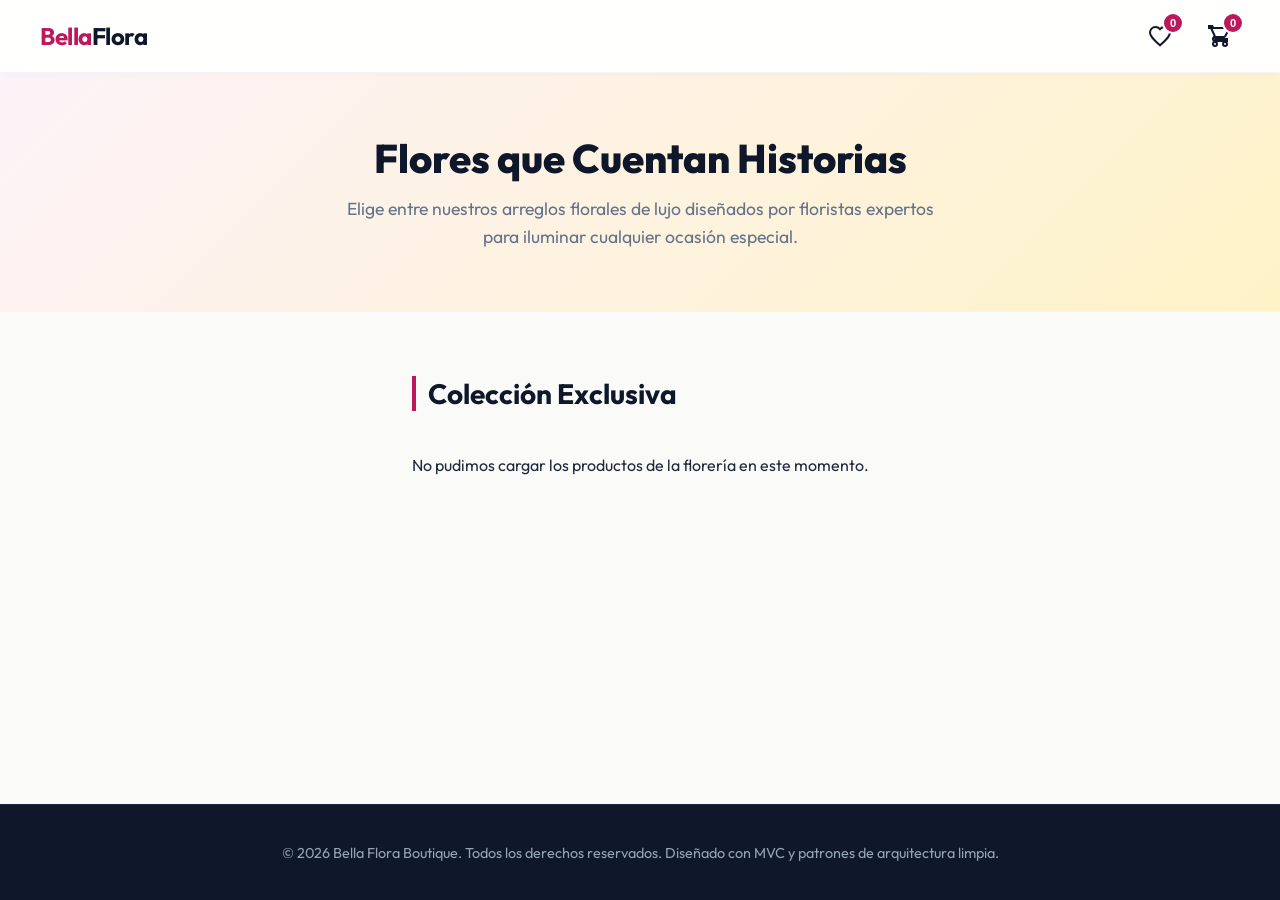
<file: example-index.html>
<!DOCTYPE html>
<!--
 * @file example-index.html
 * @description Página de demostración del catálogo de productos y modal interactivo.
 * Responsabilidad: Servir de contenedor principal y coordinar el arranque del MVC JS.
-->
<html lang="es">
<head>
    <meta charset="UTF-8">
    <meta name="viewport" content="width=device-width, initial-scale=1.0">
    <title>Bella Flora | Boutique de Flores Premium</title>
    
    <!-- Hojas de Estilos de Componentes -->
    <link rel="stylesheet" href="assets/css/product-card.css">
    <link rel="stylesheet" href="assets/css/modal.css">
    
    <!-- Estilos de la Demostración General -->
    <style>
        :root {
            --color-bg-page: #fafaf9;
            --color-text-header: #0f172a;
            --color-header-bg: rgba(255, 255, 255, 0.85);
            --font-family: 'Outfit', sans-serif;
        }

        body {
            margin: 0;
            padding: 0;
            background-color: var(--color-bg-page);
            color: var(--color-text-dark);
            font-family: var(--font-family);
            min-height: 100vh;
            display: flex;
            flex-direction: column;
        }

        /* Header Premium con Blur */
        .site-header {
            position: sticky;
            top: 0;
            background-color: var(--color-header-bg);
            backdrop-filter: blur(12px);
            -webkit-backdrop-filter: blur(12px);
            border-bottom: 1px solid #f1f5f9;
            z-index: 100;
            padding: 16px 24px;
            box-shadow: 0 4px 6px -1px rgba(0, 0, 0, 0.02);
        }

        .site-header__container {
            max-width: 1200px;
            margin: 0 auto;
            display: flex;
            justify-content: space-between;
            align-items: center;
        }

        .site-header__logo {
            font-size: 1.5rem;
            font-weight: 700;
            color: var(--color-primary);
            text-decoration: none;
            letter-spacing: -0.02em;
        }

        .site-header__logo span {
            color: var(--color-text-header);
        }

        .site-header__nav {
            display: flex;
            gap: 20px;
            align-items: center;
        }

        /* Contadores en Header */
        .nav-btn {
            position: relative;
            background: none;
            border: none;
            cursor: pointer;
            padding: 8px;
            display: flex;
            align-items: center;
            justify-content: center;
            border-radius: 50%;
            transition: background-color 0.2s;
        }

        .nav-btn:hover {
            background-color: #f1f5f9;
        }

        .nav-btn svg {
            width: 24px;
            height: 24px;
            fill: none;
            stroke: var(--color-text-header);
            stroke-width: 2;
        }

        .nav-btn__badge {
            position: absolute;
            top: -4px;
            right: -4px;
            background-color: var(--color-primary);
            color: #ffffff;
            font-size: 0.7rem;
            font-weight: 700;
            width: 18px;
            height: 18px;
            border-radius: 50%;
            display: flex;
            justify-content: center;
            align-items: center;
            border: 2px solid #ffffff;
        }

        /* Hero Banner */
        .hero {
            text-align: center;
            padding: 60px 20px;
            background: linear-gradient(135deg, #fdf2f8 0%, #fef3c7 100%);
            border-bottom: 1px solid #f1f5f9;
        }

        .hero__title {
            font-size: 2.5rem;
            font-weight: 800;
            color: var(--color-text-header);
            margin: 0 0 12px 0;
        }

        .hero__subtitle {
            font-size: 1.1rem;
            color: var(--color-text-muted);
            max-width: 600px;
            margin: 0 auto;
            line-height: 1.6;
        }

        /* Grid de Productos */
        .catalog-container {
            max-width: 1200px;
            margin: 40px auto;
            padding: 0 24px;
            flex-grow: 1;
        }

        .catalog-title {
            font-size: 1.75rem;
            font-weight: 700;
            margin-bottom: 28px;
            color: var(--color-text-header);
            border-left: 4px solid var(--color-primary);
            padding-left: 12px;
        }

        .products-grid {
            display: grid;
            grid-template-columns: repeat(auto-fill, minmax(280px, 1fr));
            gap: 30px;
            justify-items: center;
        }

        /* Notificación Toast */
        .toast-notification {
            position: fixed;
            bottom: 24px;
            right: 24px;
            background-color: var(--color-text-header);
            color: #ffffff;
            padding: 16px 24px;
            border-radius: 12px;
            box-shadow: 0 10px 15px -3px rgba(0, 0, 0, 0.1);
            font-size: 0.9rem;
            font-weight: 500;
            transform: translateY(100px);
            opacity: 0;
            transition: transform 0.3s cubic-bezier(0.4, 0, 0.2, 1), 
                        opacity 0.3s cubic-bezier(0.4, 0, 0.2, 1);
            z-index: 1000;
        }

        .toast-notification--show {
            transform: translateY(0);
            opacity: 1;
        }

        /* Footer */
        .footer {
            background-color: #0f172a;
            color: #94a3b8;
            padding: 24px;
            text-align: center;
            font-size: 0.9rem;
            border-top: 1px solid #1e293b;
        }
    </style>
</head>
<body>

    <!-- Header Principal -->
    <header class="site-header">
        <div class="site-header__container">
            <a href="#" class="site-header__logo">Bella<span>Flora</span></a>
            <div class="site-header__nav">
                <!-- Botón de Favoritos Reactivo -->
                <button class="nav-btn" aria-label="Favoritos">
                    <svg viewBox="0 0 24 24">
                        <path d="M12 21.35l-1.45-1.32C5.4 15.36 2 12.28 2 8.5 2 5.42 4.42 3 7.5 3c1.74 0 3.41.81 4.5 2.09C13.09 3.81 14.76 3 16.5 3 19.58 3 22 5.42 22 8.5c0 3.78-3.4 6.86-8.55 11.54L12 21.35z"/>
                    </svg>
                    <span class="nav-btn__badge" id="fav-count">0</span>
                </button>

                <!-- Botón de Carrito Reactivo -->
                <button class="nav-btn" aria-label="Carrito de compras">
                    <svg viewBox="0 0 24 24">
                        <path d="M7 18c-1.1 0-1.99.9-1.99 2S5.9 22 7 22s2-.9 2-2-.9-2-2-2zM1 2v2h2l3.6 7.59-1.35 2.45c-.16.28-.25.61-.25.96 0 1.1.9 2 2 2h12v-2H7.42c-.14 0-.25-.11-.25-.25l.03-.12.9-1.63h7.45c.75 0 1.41-.41 1.75-1.03l3.58-6.49c.08-.14.12-.31.12-.48 0-.55-.45-1-1-1H5.21l-.94-2H1zm16 16c-1.1 0-1.99.9-1.99 2s.89 2 1.99 2 2-.9 2-2-.9-2-2-2z"/>
                    </svg>
                    <span class="nav-btn__badge" id="cart-count">0</span>
                </button>
            </div>
        </div>
    </header>

    <!-- Banner Hero -->
    <section class="hero">
        <h1 class="hero__title">Flores que Cuentan Historias</h1>
        <p class="hero__subtitle">Elige entre nuestros arreglos florales de lujo diseñados por floristas expertos para iluminar cualquier ocasión especial.</p>
    </section>

    <!-- Sección del Catálogo -->
    <main class="catalog-container">
        <h2 class="catalog-title">Colección Exclusiva</h2>
        <div class="products-grid" id="products-grid">
            <!-- Cargado dinámicamente mediante MVC JS -->
        </div>
    </main>

    <!-- Footer -->
    <footer class="footer">
        <p>&copy; 2026 Bella Flora Boutique. Todos los derechos reservados. Diseñado con MVC y patrones de arquitectura limpia.</p>
    </footer>

    <!-- Script de Inicio MVC (ES Modules) -->
    <script type="module">
        import ProductController from './assets/js/controllers/ProductController.js';
        
        document.addEventListener('DOMContentLoaded', () => {
            const gridContainer = document.getElementById('products-grid');
            const controller = new ProductController(gridContainer);
            
            // Inicializa la carga de productos de la API
            controller.init();

            // Referencias del Header
            const favBadge = document.getElementById('fav-count');
            const cartBadge = document.getElementById('cart-count');
            let cartItemsCount = 0;

            /**
             * Calcula el total de favoritos leídos del localStorage y actualiza la burbuja del header.
             */
            const updateFavBadge = () => {
                let count = 0;
                for (let i = 0; i < localStorage.length; i++) {
                    const key = localStorage.key(i);
                    if (key && key.startsWith('favorites_')) {
                        count++;
                    }
                }
                favBadge.textContent = count;
            };

            // Lectura inicial de favoritos al cargar
            updateFavBadge();

            // Escuchar el CustomEvent 'favoriteToggled' emitido por el FavoriteService
            window.addEventListener('favoriteToggled', () => {
                updateFavBadge();
            });

            // Escuchar el CustomEvent 'cartUpdated' emitido por el ProductController
            window.addEventListener('cartUpdated', (e) => {
                const { product, quantity } = e.detail;
                cartItemsCount += quantity;
                cartBadge.textContent = cartItemsCount;
                
                // Muestra un toast para dar feedback visual premium al usuario
                showToast(`¡Se agregaron ${quantity} x "${product.name}" al carrito!`);
            });

            /**
             * Muestra una notificación temporal en pantalla.
             * @param {string} message
             */
            function showToast(message) {
                const toast = document.createElement('div');
                toast.className = 'toast-notification';
                toast.textContent = message;
                document.body.appendChild(toast);
                
                // Triger de animación
                setTimeout(() => toast.classList.add('toast-notification--show'), 50);
                
                // Auto removido
                setTimeout(() => {
                    toast.classList.remove('toast-notification--show');
                    setTimeout(() => toast.remove(), 350);
                }, 3000);
            }
        });
    </script>
</body>
</html>
</file>
<file: assets/css/product-card.css>
/**
 * @file product-card.css
 * @description Estilos para la tarjeta de producto e-commerce de la floristería.
 * Implementa diseño premium con variables CSS, transiciones de hover y animaciones de favorito.
 */

/* Importación de tipografía elegante para floristería */
@import url('https://fonts.googleapis.com/css2?family=Outfit:wght@300;400;500;600;700&display=swap');

:root {
    /* Paleta de Colores Florales */
    --color-primary: #be185d;        /* Rosa intenso / Magenta elegante */
    --color-primary-hover: #9d174d;  /* Rosa oscuro al hacer hover */
    --color-secondary: #d97706;      /* Oro cálido para acentos/precios */
    --color-text-dark: #1e293b;      /* Slate 800 para legibilidad alta */
    --color-text-muted: #64748b;     /* Slate 500 para descripción */
    --color-bg-card: #ffffff;        /* Fondo de la tarjeta */
    --color-bg-overlay: rgba(15, 23, 42, 0.6); /* Overlay oscuro semitransparente */
    --color-favorite-active: #ec4899; /* Rosa vibrante para favorito */
    --color-border: #f1f5f9;         /* Borde sutil de la card */
    
    /* Configuración de Tarjeta */
    --border-radius-card: 16px;
    --border-radius-btn: 50px;
    --shadow-card-normal: 0 10px 15px -3px rgba(0, 0, 0, 0.05), 0 4px 6px -4px rgba(0, 0, 0, 0.05);
    --shadow-card-hover: 0 20px 25px -5px rgba(190, 24, 93, 0.1), 0 8px 10px -6px rgba(0, 0, 0, 0.05);
    
    /* Transiciones */
    --transition-speed: 0.3s;
    --transition-curve: cubic-bezier(0.4, 0, 0.2, 1);
}

/* Tarjeta Principal */
.product-card {
    font-family: 'Outfit', sans-serif;
    background-color: var(--color-bg-card);
    border-radius: var(--border-radius-card);
    border: 1px solid var(--color-border);
    box-shadow: var(--shadow-card-normal);
    overflow: hidden;
    position: relative;
    display: flex;
    flex-direction: column;
    width: 100%;
    max-width: 320px;
    transition: transform var(--transition-speed) var(--transition-curve), 
                box-shadow var(--transition-speed) var(--transition-curve);
}

.product-card:hover {
    transform: translateY(-8px);
    box-shadow: var(--shadow-card-hover);
}

/* Contenedor de Imagen y Overlay */
.product-card__image-wrapper {
    position: relative;
    width: 100%;
    padding-top: 100%; /* Relación de aspecto 1:1 */
    overflow: hidden;
    background-color: #f8fafc;
}

.product-card__image {
    position: absolute;
    top: 0;
    left: 0;
    width: 100%;
    height: 100%;
    object-fit: cover;
    transition: transform 0.6s var(--transition-curve);
}

.product-card:hover .product-card__image {
    transform: scale(1.1);
}

/* Overlay en Hover */
.product-card__overlay {
    position: absolute;
    top: 0;
    left: 0;
    width: 100%;
    height: 100%;
    background-color: var(--color-bg-overlay);
    backdrop-filter: blur(2px);
    opacity: 0;
    display: flex;
    justify-content: center;
    align-items: center;
    transition: opacity var(--transition-speed) var(--transition-curve);
    z-index: 10;
}

.product-card:hover .product-card__overlay {
    opacity: 1;
}

/* Botón "Ver Detalles" centrado */
.product-card__btn-details {
    background-color: #ffffff;
    color: var(--color-text-dark);
    font-weight: 600;
    font-size: 0.9rem;
    padding: 12px 24px;
    border: none;
    border-radius: var(--border-radius-btn);
    cursor: pointer;
    box-shadow: 0 4px 12px rgba(0, 0, 0, 0.15);
    transform: translateY(20px);
    opacity: 0;
    transition: transform var(--transition-speed) var(--transition-curve), 
                opacity var(--transition-speed) var(--transition-curve),
                background-color 0.2s ease,
                color 0.2s ease;
    z-index: 11;
}

.product-card:hover .product-card__btn-details {
    transform: translateY(0);
    opacity: 1;
}

.product-card__btn-details:hover {
    background-color: var(--color-primary);
    color: #ffffff;
}

/* Corazón de Favorito en esquina superior derecha */
.product-card__favorite-btn {
    position: absolute;
    top: 16px;
    right: 16px;
    width: 40px;
    height: 40px;
    background-color: rgba(255, 255, 255, 0.9);
    border: none;
    border-radius: 50%;
    cursor: pointer;
    display: flex;
    justify-content: center;
    align-items: center;
    box-shadow: 0 4px 6px rgba(0, 0, 0, 0.05);
    transition: background-color var(--transition-speed), transform var(--transition-speed);
    z-index: 15;
}

.product-card__favorite-btn:hover {
    transform: scale(1.1);
    background-color: #ffffff;
}

.product-card__favorite-btn:active {
    transform: scale(0.9);
}

.product-card__favorite-icon {
    width: 20px;
    height: 20px;
    fill: none;
    stroke: var(--color-text-muted);
    stroke-width: 2;
    transition: fill var(--transition-speed) ease, 
                stroke var(--transition-speed) ease, 
                transform var(--transition-speed) var(--transition-curve);
}

/* Favorito Activo */
.product-card__favorite-btn--active .product-card__favorite-icon {
    fill: var(--color-favorite-active);
    stroke: var(--color-favorite-active);
    animation: heart-pop 0.45s var(--transition-curve) forwards;
}

/* Animación de Latido/Escala para Favorito */
@keyframes heart-pop {
    0% {
        transform: scale(1);
    }
    30% {
        transform: scale(1.4);
    }
    60% {
        transform: scale(0.85);
    }
    100% {
        transform: scale(1);
    }
}

/* Contenido de la Tarjeta */
.product-card__info {
    padding: 20px;
    display: flex;
    flex-direction: column;
    flex-grow: 1;
}

.product-card__title {
    font-size: 1.15rem;
    font-weight: 600;
    color: var(--color-text-dark);
    margin: 0 0 8px 0;
    line-height: 1.4;
}

.product-card__description {
    font-size: 0.875rem;
    color: var(--color-text-muted);
    margin: 0 0 16px 0;
    line-height: 1.5;
    flex-grow: 1;
    /* Limitador de líneas para uniformidad de las cards */
    display: -webkit-box;
    -webkit-line-clamp: 2;
    -webkit-box-orient: vertical;
    overflow: hidden;
}

/* Fila de Precio y Carrito */
.product-card__footer {
    display: flex;
    justify-content: space-between;
    align-items: center;
    margin-top: auto;
}

.product-card__price {
    font-size: 1.25rem;
    font-weight: 700;
    color: var(--color-secondary);
}

.product-card__btn-cart {
    background-color: var(--color-primary);
    color: #ffffff;
    font-weight: 500;
    font-size: 0.85rem;
    padding: 10px 18px;
    border: none;
    border-radius: var(--border-radius-btn);
    cursor: pointer;
    box-shadow: 0 4px 6px rgba(190, 24, 93, 0.15);
    transition: background-color var(--transition-speed) ease, 
                box-shadow var(--transition-speed) ease, 
                transform 0.1s ease;
}

.product-card__btn-cart:hover {
    background-color: var(--color-primary-hover);
    box-shadow: 0 6px 12px rgba(190, 24, 93, 0.25);
}

.product-card__btn-cart:active {
    transform: scale(0.95);
}
</file>
<file: assets/css/modal.css>
/**
 * @file modal.css
 * @description Estilos para el modal de detalle del producto e-commerce.
 * Proporciona un overlay de vidrio difuminado (glassmorphism), animaciones y diseño adaptable.
 */

.modal-overlay {
    position: fixed;
    top: 0;
    left: 0;
    width: 100%;
    height: 100%;
    background-color: rgba(15, 23, 42, 0.4);
    backdrop-filter: blur(8px);
    -webkit-backdrop-filter: blur(8px);
    display: flex;
    justify-content: center;
    align-items: center;
    opacity: 0;
    pointer-events: none;
    transition: opacity 0.35s cubic-bezier(0.4, 0, 0.2, 1);
    z-index: 999;
    padding: 20px;
}

/* Modal Activo */
.modal-overlay--open {
    opacity: 1;
    pointer-events: auto;
}

/* Contenedor del Modal */
.modal-container {
    background-color: #ffffff;
    width: 100%;
    max-width: 800px;
    border-radius: 20px;
    box-shadow: 0 25px 50px -12px rgba(0, 0, 0, 0.15);
    overflow: hidden;
    position: relative;
    transform: scale(0.9) translateY(20px);
    transition: transform 0.35s cubic-bezier(0.34, 1.56, 0.64, 1);
    max-height: 90vh;
    display: flex;
    flex-direction: column;
}

.modal-overlay--open .modal-container {
    transform: scale(1) translateY(0);
}

/* Botón Cerrar (X) */
.modal-close-btn {
    position: absolute;
    top: 16px;
    right: 16px;
    width: 36px;
    height: 36px;
    border-radius: 50%;
    background-color: #f8fafc;
    border: none;
    cursor: pointer;
    display: flex;
    justify-content: center;
    align-items: center;
    font-size: 1.25rem;
    color: var(--color-text-dark, #1e293b);
    transition: background-color 0.2s, transform 0.2s;
    z-index: 1010;
}

.modal-close-btn:hover {
    background-color: #e2e8f0;
    transform: rotate(90deg);
}

/* Cuerpo del Modal (Scrollable si es necesario) */
.modal-body {
    display: grid;
    grid-template-columns: 1.2fr 1fr;
    gap: 32px;
    padding: 32px;
    overflow-y: auto;
}

/* Sección Galería (Izquierda) */
.modal-gallery {
    display: flex;
    flex-direction: column;
    gap: 16px;
}

.modal-gallery__main-container {
    width: 100%;
    padding-top: 100%; /* Relación de aspecto 1:1 */
    position: relative;
    border-radius: 12px;
    overflow: hidden;
    background-color: #f8fafc;
    border: 1px solid #f1f5f9;
}

.modal-gallery__main-img {
    position: absolute;
    top: 0;
    left: 0;
    width: 100%;
    height: 100%;
    object-fit: cover;
    transition: opacity 0.3s ease;
}

/* Miniaturas */
.modal-gallery__thumbnails {
    display: grid;
    grid-template-columns: repeat(4, 1fr);
    gap: 12px;
}

.modal-gallery__thumbnail {
    aspect-ratio: 1;
    border-radius: 8px;
    overflow: hidden;
    cursor: pointer;
    border: 2px solid transparent;
    transition: border-color 0.2s, transform 0.2s;
    background-color: #f8fafc;
}

.modal-gallery__thumbnail img {
    width: 100%;
    height: 100%;
    object-fit: cover;
}

.modal-gallery__thumbnail:hover {
    transform: translateY(-2px);
}

.modal-gallery__thumbnail--active {
    border-color: var(--color-primary, #be185d);
}

/* Sección Detalles (Derecha) */
.modal-details {
    display: flex;
    flex-direction: column;
    justify-content: center;
}

.modal-details__title {
    font-size: 1.75rem;
    font-weight: 700;
    color: var(--color-text-dark, #1e293b);
    margin: 0 0 8px 0;
    line-height: 1.2;
}

.modal-details__price {
    font-size: 1.5rem;
    font-weight: 700;
    color: var(--color-secondary, #d97706);
    margin-bottom: 20px;
}

.modal-details__desc-title {
    font-size: 0.9rem;
    font-weight: 600;
    text-transform: uppercase;
    letter-spacing: 0.05em;
    color: var(--color-text-muted, #64748b);
    margin: 0 0 8px 0;
}

.modal-details__description {
    font-size: 0.95rem;
    line-height: 1.6;
    color: var(--color-text-muted, #64748b);
    margin: 0 0 24px 0;
}

/* Selector de cantidad y agregar al carrito */
.modal-actions {
    display: flex;
    gap: 16px;
    align-items: center;
    margin-top: 16px;
}

/* Selector de Cantidad */
.quantity-selector {
    display: flex;
    align-items: center;
    border: 1px solid #cbd5e1;
    border-radius: var(--border-radius-btn, 50px);
    overflow: hidden;
    height: 48px;
    background-color: #ffffff;
}

.quantity-btn {
    border: none;
    background: none;
    width: 40px;
    height: 100%;
    cursor: pointer;
    font-size: 1.1rem;
    color: var(--color-text-dark, #1e293b);
    transition: background-color 0.2s;
    display: flex;
    justify-content: center;
    align-items: center;
}

.quantity-btn:hover {
    background-color: #f1f5f9;
}

.quantity-input {
    width: 40px;
    height: 100%;
    border: none;
    text-align: center;
    font-size: 1rem;
    font-weight: 600;
    color: var(--color-text-dark, #1e293b);
    -moz-appearance: textfield; /* Quita flechas en Firefox */
}

.quantity-input::-webkit-outer-spin-button,
.quantity-input::-webkit-inner-spin-button {
    -webkit-appearance: none;
    margin: 0;
}

/* Botón Añadir en el Modal */
.modal-actions__add-btn {
    flex-grow: 1;
    height: 48px;
    background-color: var(--color-primary, #be185d);
    color: #ffffff;
    border: none;
    border-radius: var(--border-radius-btn, 50px);
    font-weight: 600;
    font-size: 0.95rem;
    cursor: pointer;
    box-shadow: 0 4px 10px rgba(190, 24, 93, 0.2);
    transition: background-color 0.2s, box-shadow 0.2s, transform 0.1s;
}

.modal-actions__add-btn:hover {
    background-color: var(--color-primary-hover, #9d174d);
    box-shadow: 0 6px 15px rgba(190, 24, 93, 0.3);
}

.modal-actions__add-btn:active {
    transform: scale(0.98);
}

/* Responsividad (Mobile First o Breakpoints) */
@media (max-width: 768px) {
    .modal-container {
        max-width: 450px;
        max-height: 95vh;
    }
    
    .modal-body {
        grid-template-columns: 1fr;
        gap: 24px;
        padding: 24px;
    }
    
    .modal-details__title {
        font-size: 1.5rem;
    }
}
</file>
